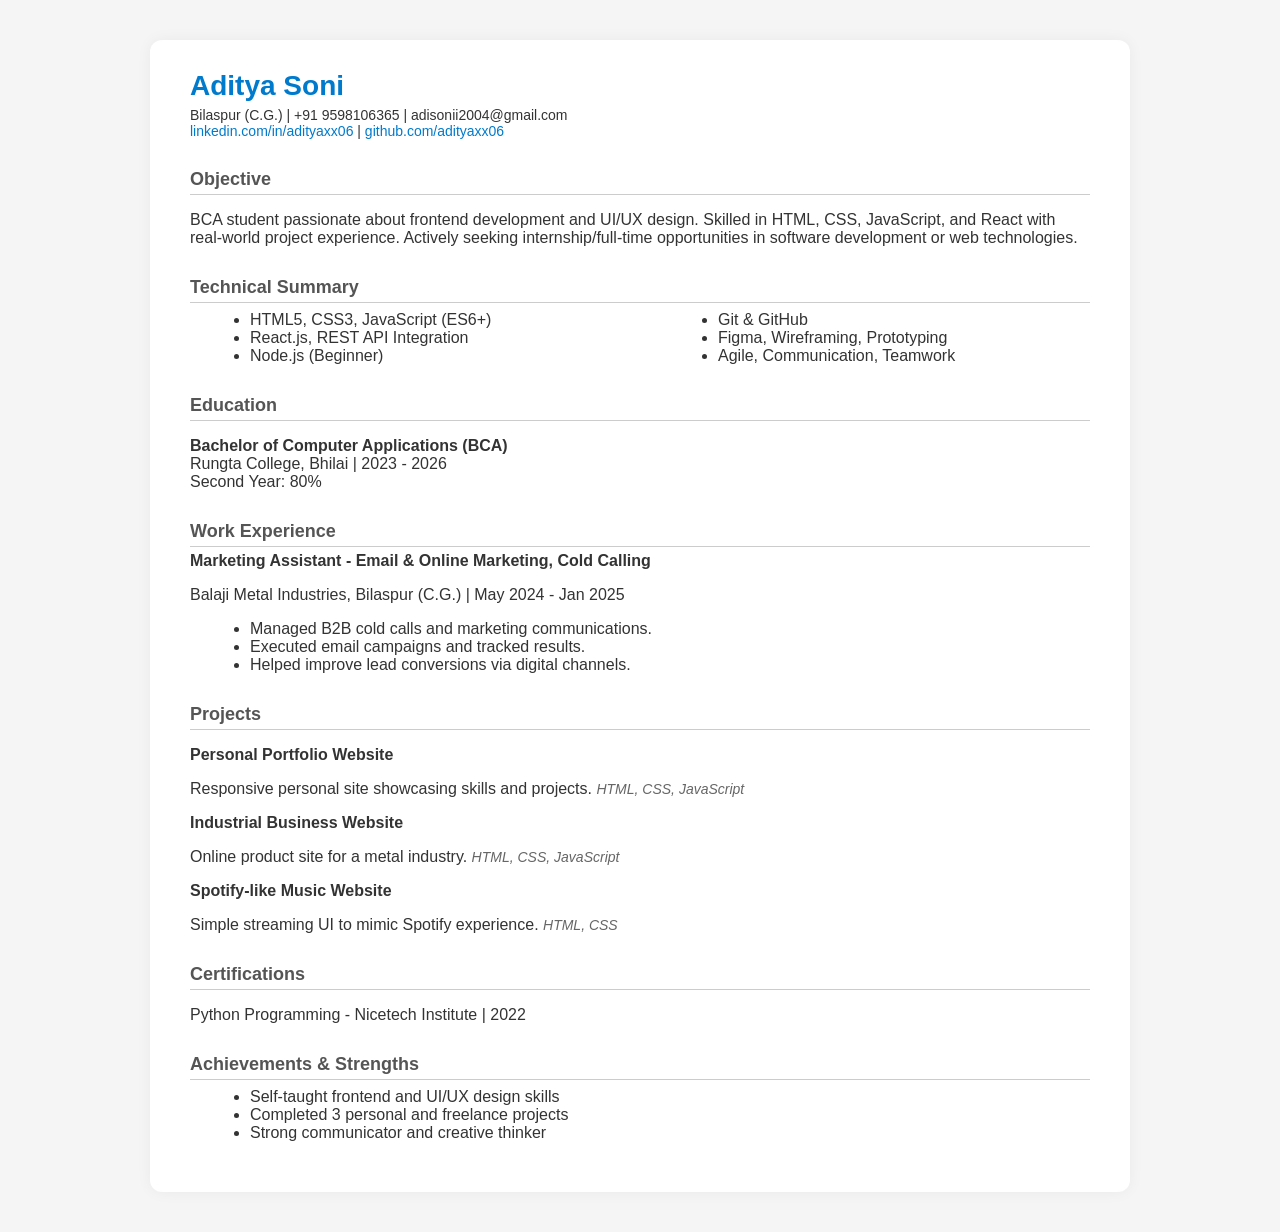
<file: Resume.html>
<!DOCTYPE html>
<html lang="en">
<head>
  <meta charset="UTF-8" />
  <meta name="viewport" content="width=device-width, initial-scale=1.0" />
  <link rel="icon" type="image/x-icon" href="pic.jpeg" />

  <title>Aditya Soni - Resume</title>
  <style>
    body {
      font-family: 'Segoe UI', Tahoma, Geneva, Verdana, sans-serif;
      margin: 0;
      padding: 40px;
      background-color: #f5f5f5;
      color: #333;
    }
    .container {
      max-width: 900px;
      margin: auto;
      background: #fff;
      padding: 30px 40px;
      border-radius: 12px;
      box-shadow: 0 0 15px rgba(0, 0, 0, 0.05);
    }
    h1, h2 {
      margin: 0;
    }
    h1 {
      font-size: 28px;
      color: #007acc;
    }
    h2 {
      font-size: 18px;
      margin-top: 30px;
      color: #555;
      border-bottom: 1px solid #ccc;
      padding-bottom: 4px;
    }
    .contact {
      margin-top: 5px;
      font-size: 14px;
    }
    .contact a {
      color: #007acc;
      text-decoration: none;
    }
    ul {
      margin: 8px 0 0 20px;
    }
    .section {
      margin-bottom: 20px;
    }
    .job-title {
      font-weight: bold;
      margin-top: 5px;
    }
    .project-title {
      font-weight: bold;
    }
    .tech {
      font-style: italic;
      font-size: 14px;
      color: #666;
    }
    .two-column {
      display: flex;
      justify-content: space-between;
      flex-wrap: wrap;
    }
    .column {
      width: 48%;
    }
    @media (max-width: 768px) {
      .column {
        width: 100%;
      }
      body{
        padding: 10px;
      }
      .container {
      max-width: 900px;
      margin: auto;
      background: #fff;
      padding: 20px 20px;
    }
      h1{
        font-size: 20px;
      }
      h2, .contact{
        font-size: 14px;
      }
      p, ul li{
        font-size: 12px ;
      }
    }
  </style>
</head>
<body>
  <div class="container">
    <h1>Aditya Soni</h1>
    <div class="contact">
      Bilaspur (C.G.) | +91 9598106365 | adisonii2004@gmail.com<br />
      <a href="https://linkedin.com/in/adityaxx06">linkedin.com/in/adityaxx06</a> | 
      <a href="https://github.com/adityaxx06">github.com/adityaxx06</a>
    </div>

    <div class="section">
      <h2>Objective</h2>
      <p>BCA student passionate about frontend development and UI/UX design. Skilled in HTML, CSS, JavaScript, and React with real-world project experience. Actively seeking internship/full-time opportunities in software development or web technologies.</p>
    </div>

    <div class="section">
      <h2>Technical Summary</h2>
      <div class="two-column">
        <div class="column">
          <ul>
            <li>HTML5, CSS3, JavaScript (ES6+)</li>
            <li>React.js, REST API Integration</li>
            <li>Node.js (Beginner)</li>
          </ul>
        </div>
        <div class="column">
          <ul>
            <li>Git & GitHub</li>
            <li>Figma, Wireframing, Prototyping</li>
            <li>Agile, Communication, Teamwork</li>
          </ul>
        </div>
      </div>
    </div>

    <div class="section">
      <h2>Education</h2>
      <p><strong>Bachelor of Computer Applications (BCA)</strong><br/>Rungta College, Bhilai | 2023 - 2026<br/>Second Year: 80%</p>
    </div>

    <div class="section">
      <h2>Work Experience</h2>
      <p class="job-title">Marketing Assistant - Email & Online Marketing, Cold Calling</p>
      <p>Balaji Metal Industries, Bilaspur (C.G.) | May 2024 - Jan 2025</p>
      <ul>
        <li>Managed B2B cold calls and marketing communications.</li>
        <li>Executed email campaigns and tracked results.</li>
        <li>Helped improve lead conversions via digital channels.</li>
      </ul>
    </div>

    <div class="section">
      <h2>Projects</h2>
      <p class="project-title">Personal Portfolio Website</p>
      <p>Responsive personal site showcasing skills and projects. <span class="tech">HTML, CSS, JavaScript</span></p>

      <p class="project-title">Industrial Business Website</p>
      <p>Online product site for a metal industry. <span class="tech">HTML, CSS, JavaScript</span></p>

      <p class="project-title">Spotify-like Music Website</p>
      <p>Simple streaming UI to mimic Spotify experience. <span class="tech">HTML, CSS</span></p>
    </div>

    <div class="section">
      <h2>Certifications</h2>
      <p>Python Programming - Nicetech Institute | 2022</p>
    </div>

    <div class="section">
      <h2>Achievements & Strengths</h2>
      <ul>
        <li>Self-taught frontend and UI/UX design skills</li>
        <li>Completed 3 personal and freelance projects</li>
        <li>Strong communicator and creative thinker</li>
      </ul>
    </div>
  </div>
</body>
</html>
</file>
